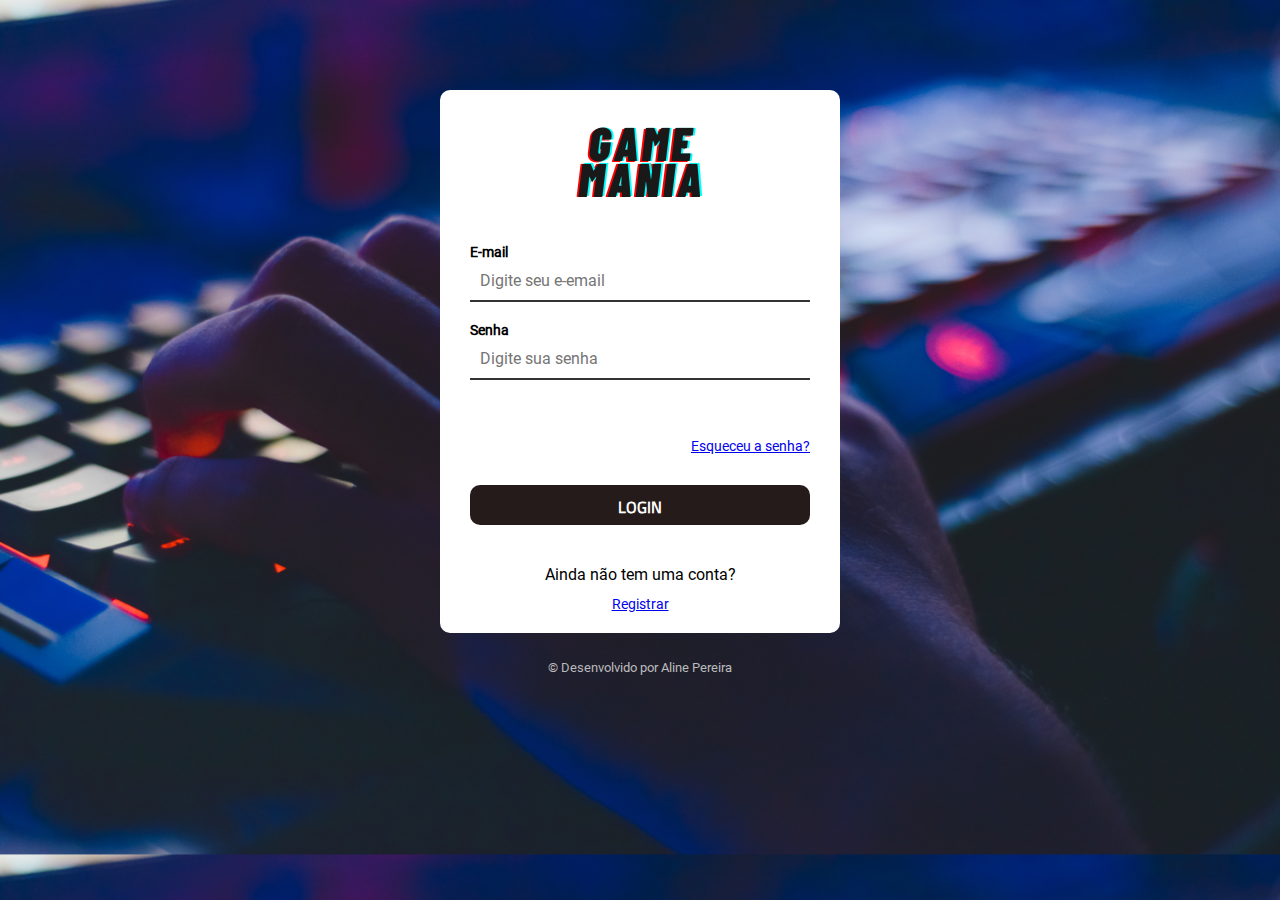
<file: login.html>
<!DOCTYPE html>
<html lang="pt-br">
<head>
    <meta charset="UTF-8">
    <meta http-equiv="X-UA-Compatible" content="IE=edge">
    <meta name="viewport" content="width=device-width, initial-scale=1.0">
    <link rel="stylesheet" href="https://stackpath.bootstrapcdn.com/font-awesome/4.7.0/css/font-awesome.min.css">
    <link rel="stylesheet" href="css/stylelogin.css">
    <title>Login</title>
</head>
<body>
    <div id="login-container">
        <img src="images/gamemania.png" alt="">
        <form action="">
          <label for="email">E-mail</label>
          <input type="email" name="email" id="email" placeholder="Digite seu e-email" autocomplete="off">
          <label for="password">Senha</label>
          <input type="password" name="password" id="password" placeholder="Digite sua senha">
          <br><p id="msgValidacao"></p>
          <br><a href="#" id="forgot-pass">Esqueceu a senha?</a>
          <input type="submit" onclick="validarLogin()" value="Login">  
        </form>
        <div id="register-container">
          <p>Ainda não tem uma conta?</p>
          <a href="#">Registrar</a>
        </div>
      </div>
      <footer id="assinatura">
        <p>&copy; Desenvolvido por Aline Pereira</p>
    </footer>
      <script src="js/login.js"></script>
</body>
</html>
</file>
<file: css/stylelogin.css>
@font-face {
  font-family: "roboto regular" ;
  src: url(../fonts/Roboto-Regular.ttf);
}

@font-face {
  font-family: "titiliumweb" ;
  src: url(../fonts/TitilliumWeb-Regular.ttf);
}

* {
  margin: 0;
  padding: 0;
  box-sizing: border-box;
  font-family: "roboto regular";
  border: none;
}

body {
  background-image: url('../images/backgroud1.jpg');
  background-size: cover;
}

textarea:focus, input:focus{
  outline: none;
}

a {
  font-size: .9rem;
}

a:hover { 
  color: #08558B;
}

/* container login */
#login-container {
  background-color: #FFF;
  margin-left: auto;
  margin-right: auto;
  width: 400px;
  padding: 20px 30px;
  margin-top: 10vh;
  border-radius: 10px;
  text-align: center;
  margin-bottom: 3vh;
}

/* formulário */
form {
  margin-top: 30px;
  margin-bottom: 40px;
}

label, input {
  display: block;
  width: 100%;
  text-align: left;
}

label {
  font-weight: bold;
  font-size: .9rem;
}

input {
  border-bottom: 2px solid #323232;
  padding: 10px;
  font-size: 1rem;
  margin-bottom: 20px;
}

input:focus {
  border-bottom: 2px solid #05185f;
}

#forgot-pass {
  display: block;
  text-align: right;
}

input[type="submit"] {
  text-align: center;
  text-transform: uppercase;
  border: none;
  height: 40px;
  border-radius: 10px;
  margin-top: 30px;
  cursor: pointer;
  color: #FFF;
  background-color: #251b1b;
  font-weight: bold;
  font-family: "titiliumweb";
}

input[type="submit"]:hover {
  background-color: #160d0d;
  transition: .5s;
}

/* registrar */
#register-container p {
  margin-bottom: 10px;
}

#assinatura{
  color: rgb(187, 187, 187);
  display: flex;
  justify-content: center;
  margin: 0 auto;
  font-size: 0.8rem;
}

/************** RESPONSIVIDADE  **************/

/* SMARTPHONE */

@media screen and (max-width: 767px){
  #login-container {
    max-width: 330px;
    margin-top: 8vh;
    border-radius: 8px;
    text-align: center;
    margin-bottom: 3vh;
  }
  #login-container img{
    max-width: 70%;
    margin-bottom: 3px;
    margin-top: 0;
  }

  form {
    margin-top: 10px;
    margin-bottom: 20px;
  }
  input {
    margin-bottom: 10px;
  }
  input[type="submit"] {
    height: 35px;
    border-radius: 10px;
    margin-top: 30px;
  }
}
</file>
